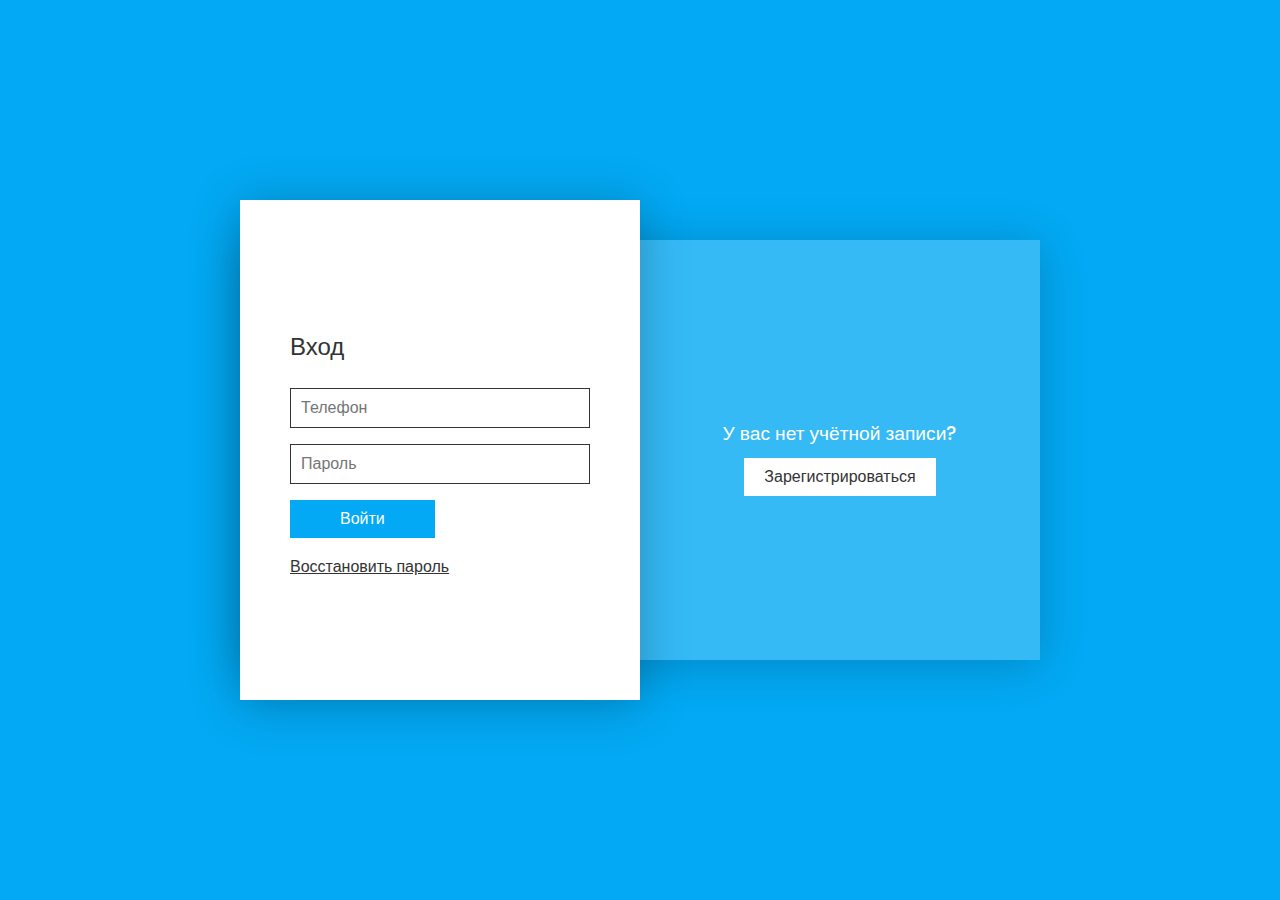
<file: Registration/index.html>
<!DOCTYPE html>
<html lang="en">
<head>
    <meta charset="UTF-8">
    <meta http-equiv="X-UA-Compatible" content="IE=edge">
    <meta name="viewport" content="width=device-width, initial-scale=1.0">
    <title>Регистрация/Вход</title>
    <link rel="stylesheet" href="reg_style.css">
    <script src="reg_script.js" defer></script>
</head>
<body>

    <!--Контейнер-->
    <article class="conteiner">

        <!--Внутренний блок-->
        <div class="block">

            <section class="block__item block-item">
                <h2 class="block-item__title">У вас уже есть учётная запись?</h2>
                <button class="block-item__btn signin-btn">Войти</button>
            </section>
            <section class="block__item block-item">
                <h2 class="block-item__title">У вас нет учётной записи?</h2>
                <button class="block-item__btn signup-btn">Зарегистрироваться</button>
            </section>

        </div>

        <!--Блок формы-->
        <div class="form-box">

            <!--Форма входа-->

            <form action="auth.php" class="form form_signin" method="post">
                <h3 class="form__title">Вход</h3>
                <p><input type="text" class="form__input" placeholder="Телефон" name = "phone" id="phone"></p>
                <p><input type="password" class="form__input" placeholder="Пароль" name = "pass" id="pass"></p>
                <p><button class="form__btn">Войти</button></p>
                <p><a href="#" class="form__forgot">Восстановить пароль</a></p>
            </form>

            <!--Форма регистрации-->

            <form action="check.php" class="form form_signup" method="post">
                <h3 class="form__title">Регистрация</h3>
                <p><input type="text" class="form__input" placeholder="Телефон" name = "phone" id="phone"></p>
                <p><input type="text" class="form__input" placeholder="ФИО" name = "fio" id="fio"></p>
                <p><input type="password" class="form__input" placeholder="Пароль" name = "pass" id="pass"></p>
                <p><input type="text" class="form__input" placeholder="Адрес" name = "adress" id="adress"></p>
                <p><input type="email" class="form__input" placeholder="Почта" name = "mail" id="mail"></p>
                <p><button class="form__btn form__btn_signup" type="submit"  method="post">Зарегистрироваться</button></p>
            </form>

        </div>
        
    </article>
    
</body>
</html>
</file>
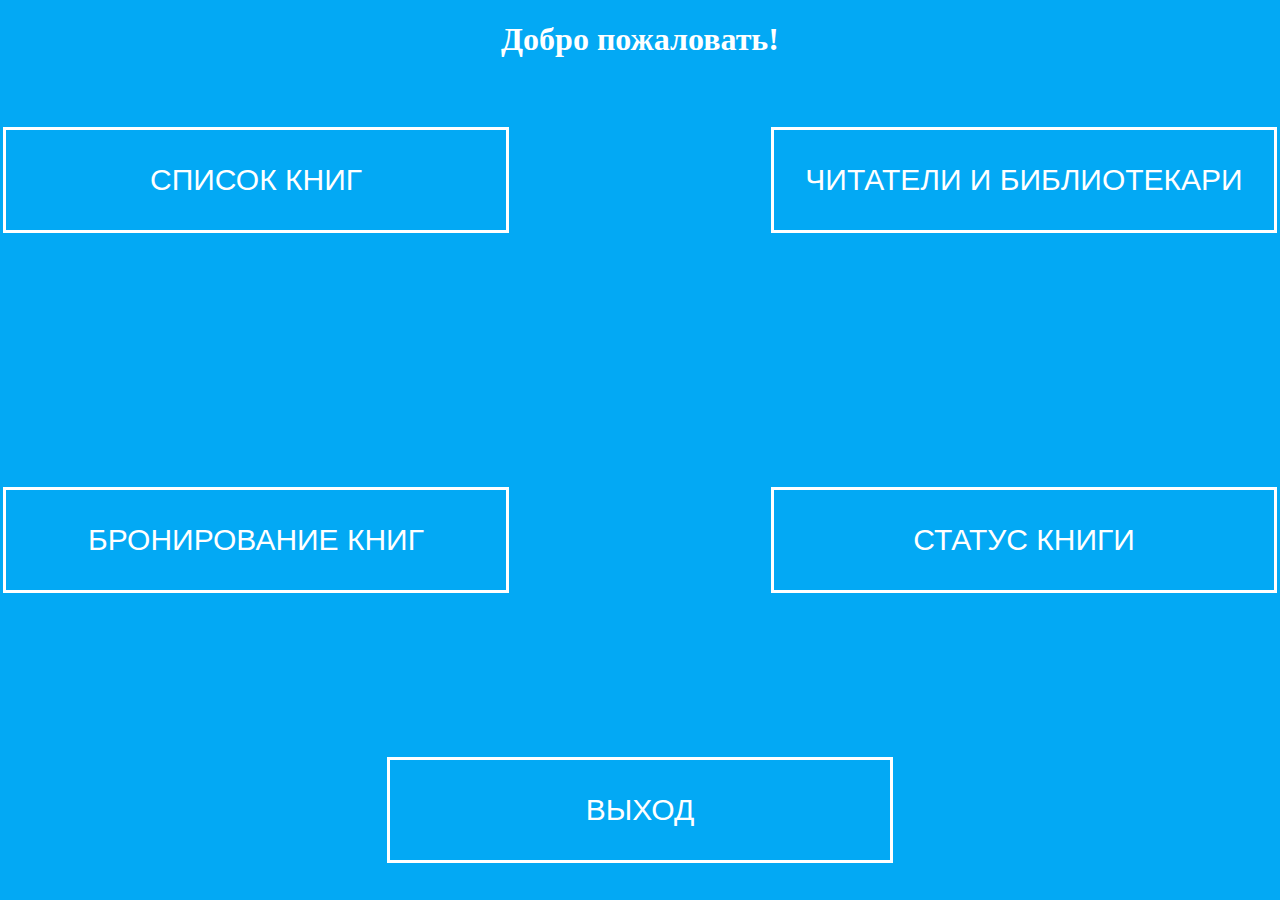
<file: Registration/menu/start_menu_adm.html>
<!DOCTYPE html>
<html lang="en">
<head>
    <meta charset="UTF-8">
    <meta http-equiv="X-UA-Compatible" content="IE=edge">
    <meta name="viewport" content="width=device-width, initial-scale=1.0">
    <link rel="stylesheet" type="text/css" href="button_style.css">
    <title>Главное меню администратора</title>
    <h1>Добро пожаловать!</h1>
</head>
<body>
    <div class="dws_1">
        <a href="#" class="butt">Список книг</a>
    </div>
    <div class="dws_2">
        <a href="users_table.php" class="butt">Читатели и библиотекари</a>
    </div>
    <div class="dws_3">
        <a href="#" class="butt">Бронирование книг</a>
    </div>
    <div class="dws_4">
        <a href="#" class="butt">Статус книги</a>
    </div>
    <div class="dws_5">
        <a href="http://sitelibrary/" class="butt">Выход</a>
    </div>
</body>
</html>
</file>
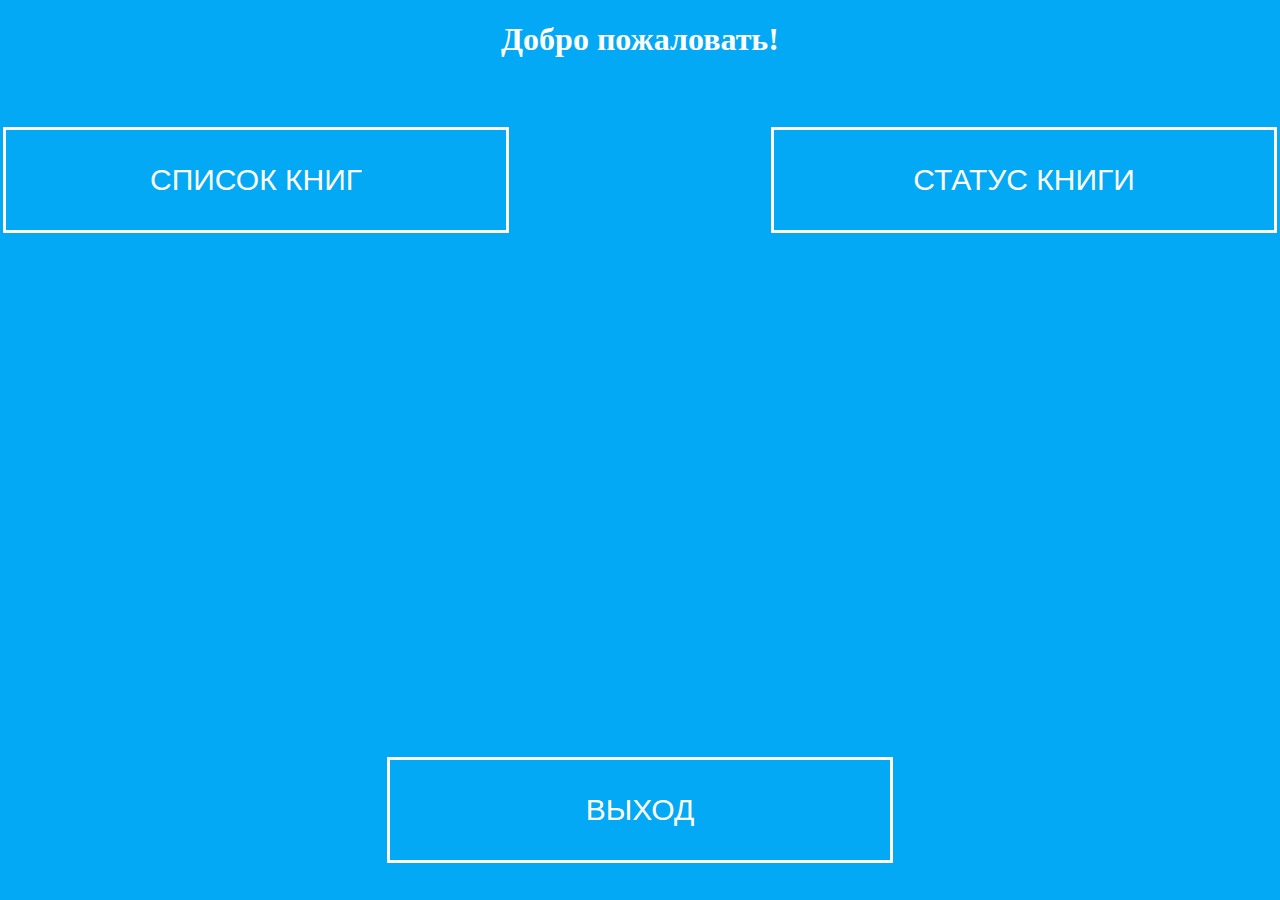
<file: Registration/menu/start_menu_users.html>
<!DOCTYPE html>
<html lang="en">
<head>
    <meta charset="UTF-8">
    <meta http-equiv="X-UA-Compatible" content="IE=edge">
    <meta name="viewport" content="width=device-width, initial-scale=1.0">
    <link rel="stylesheet" type="text/css" href="button_style.css">
    <title>Главное меню Пользователя</title>
    <h1>Добро пожаловать!</h1>
</head>
<body>
    <div class="dws_1">
        <a href="#" class="butt">Список книг</a>
    </div>
    <div class="dws_2">
        <a href="#" class="butt">Статус книги</a>
    
    </div>
    <div class="dws_5">
        <a href="http://sitelibrary/" class="butt">Выход</a>
    </div>
</body>
</html>
</file>
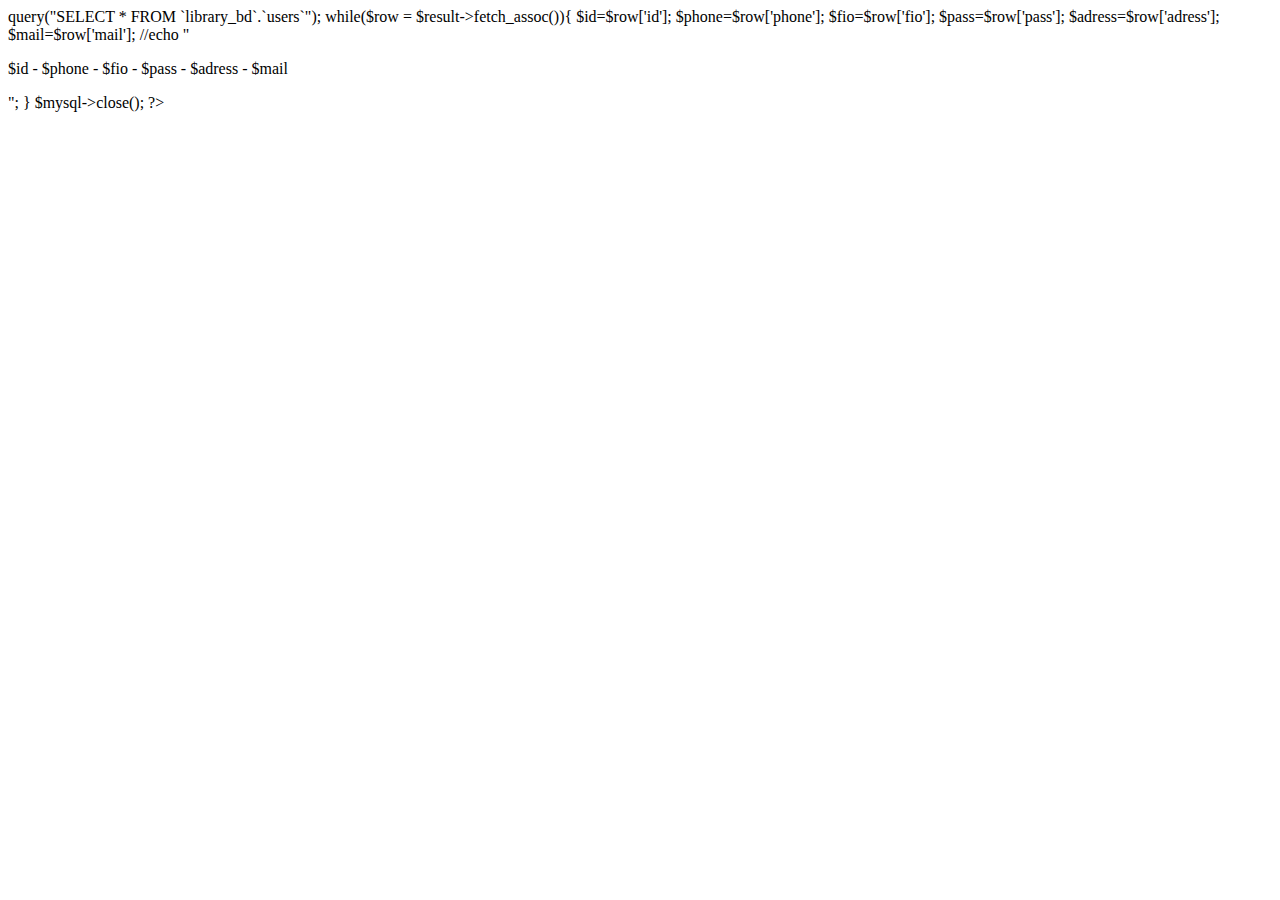
<file: Registration/menu/users_table.html>
<!DOCTYPE html>
<html lang="en">
<head>
    <meta charset="UTF-8">
    <meta http-equiv="X-UA-Compatible" content="IE=edge">
    <meta name="viewport" content="width=device-width, initial-scale=1.0">
    <title>Document</title>
</head>
<body>
    <?php
        $mysql= new mysqli('sitelibrary', 'root', '', 'library_bd');
        $result = $mysql->query("SELECT * FROM `library_bd`.`users`");
     
        while($row = $result->fetch_assoc()){
            $id=$row['id'];
            $phone=$row['phone'];
            $fio=$row['fio'];
            $pass=$row['pass'];
            $adress=$row['adress'];
            $mail=$row['mail'];
            //echo "<p>$id - $phone - $fio - $pass - $adress - $mail</p>";
        }
        $mysql->close();
?>
</body>
</html>
</file>
<file: Registration/reg_style.css>
@import url('https://fonts.googleapis.com/css2?family=Poppins:wght@400;500&display=swap');


*{
    box-sizing: border-box;
}

body{
    font-family: 'Poppins', sans-serif;
    margin: 0;
    min-height: 100vh;
    display: flex;
    justify-content: center;
    align-items: center;

    background-color: #03a9f4;
    transition: 0.5s;
}

body.active{
    background-color: #f43648;
}

/* Контейнер */

.conteiner{
    width: 800px;
    height: 500px;
    padding: 40px 0;
    position: relative;
}

/* Внутренний контейнер */

.block{
    height: 100%;
    background-color: rgba(255, 255, 255, 0.2);
    box-shadow: 0 5px 45px rgba(0, 0, 0, 0.2);

    display: flex;
    align-items: center;
}

/* Обращение к элементам блока */

.block__item{
    width: 50%;
}

/* Элементы блока */

.block-item{
    text-align: center;
}

.block-item__title{
    font-size: 1.2rem;
    font-weight: 500;
    color: #fff;
    margin-bottom: 10px;
}

.block-item__btn{
    border: none;
    cursor: pointer;
    padding: 10px 20px;
    background-color: #fff;
    color: #333;
    font-size: 16px;
    font-weight: 500;
}

/* Блок формы */

.form-box{
    background-color: #fff;
    height: 100%;
    width: 50%;
    box-shadow: 0 5px 45px rgba(0, 0, 0, 0.25);

    position: absolute;
    top: 0;
    left: 0;
    z-index: 1000;

    transition: 0.5s ease-in-out;

    display: flex;
    align-items: center;

    overflow: hidden;
}

.form-box.active{
    left: 50%;
}

/* Форма */

.form{
    width: 100%;
    padding: 50px;
    font-size: 16px;

    position: absolute;
    transition: 0.5s;
}

.form_signin{
    left: 0;
    transition-delay: 0.25s;
}

.form_signup{
    left: 100%;
    transition-delay: 0s;
}

.form-box.active .form_signin{
    left: -100%;
    transition-delay: 0s;
}

.form-box.active .form_signup{
    left: 0;
    transition-delay: 0.25s;
}

.form__title{
    font-size: 1.5rem;
    font-weight: 500;
    color: #333;
}

.form__input{
    width: 100%;
    padding: 10px;
    border: solid 1px #333;
    font-size: inherit;
}

.form__btn{
    border: none;
    cursor: pointer;
    font-size: inherit;
    background-color: #03a9f4;
    color: #fff;
    padding: 10px 50px;
}

.form__btn_signup{
    background-color: #f43648;
}

.form__forgot{
    color: #333;
}
</file>
<file: Registration/menu/button_style.css>
body{
    background-color: #03a9f4;
}

h1{
    text-align: center;
    color: #fff;
}

.dws_1{
    position: absolute;
    top: 20%;
    left: 20%;
    -webkit-transform: translate(-50%, -50%);
    -moz-transform: translate(-50%, -50%);
    -ms-transform: translate(-50%, -50%);
    -o-transform: translate(-50%, -50%);
    transform: translate(-50%, -50%);
}

.dws_2{
    position: absolute;
    top: 20%;
    left: 80%;
    -webkit-transform: translate(-50%, -50%);
    -moz-transform: translate(-50%, -50%);
    -ms-transform: translate(-50%, -50%);
    -o-transform: translate(-50%, -50%);
    transform: translate(-50%, -50%);
}

.dws_3{
    position: absolute;
    top: 60%;
    left: 20%;
    -webkit-transform: translate(-50%, -50%);
    -moz-transform: translate(-50%, -50%);
    -ms-transform: translate(-50%, -50%);
    -o-transform: translate(-50%, -50%);
    transform: translate(-50%, -50%);
}

.dws_4{
    position: absolute;
    top: 60%;
    left: 80%;
    -webkit-transform: translate(-50%, -50%);
    -moz-transform: translate(-50%, -50%);
    -ms-transform: translate(-50%, -50%);
    -o-transform: translate(-50%, -50%);
    transform: translate(-50%, -50%);
}

.dws_5{
    position: absolute;
    top: 90%;
    left: 50%;
    -webkit-transform: translate(-50%, -50%);
    -moz-transform: translate(-50%, -50%);
    -ms-transform: translate(-50%, -50%);
    -o-transform: translate(-50%, -50%);
    transform: translate(-50%, -50%);
}

.butt{
    border: 3px solid #fff;
    font-size: 30px;
    color: #fff;
    text-decoration: none;
    text-transform: uppercase;
    width: 500px;
    height: 100px;
    display: block;
    text-align: center;
    line-height: 100px;
    font-family: Arial, sans-serif;
    position: relative;
    transition: .5s;
    overflow: hidden;
}

.butt::before,
.butt::after{
    position: absolute;
    content: '';
    width: 100%;
    height: 100%;
    background: #f43648;
    top: 0;
    left: -100%;
    opacity: .5;
    transition: .5s;
    z-index: -1;
}

.butt::after{
    opacity: 1;
    transition-delay: .2s;
}

.butt:hover{
    color: #fff;
}

.butt:hover::before,
.butt:hover::after{
    left: 0;
}
</file>
